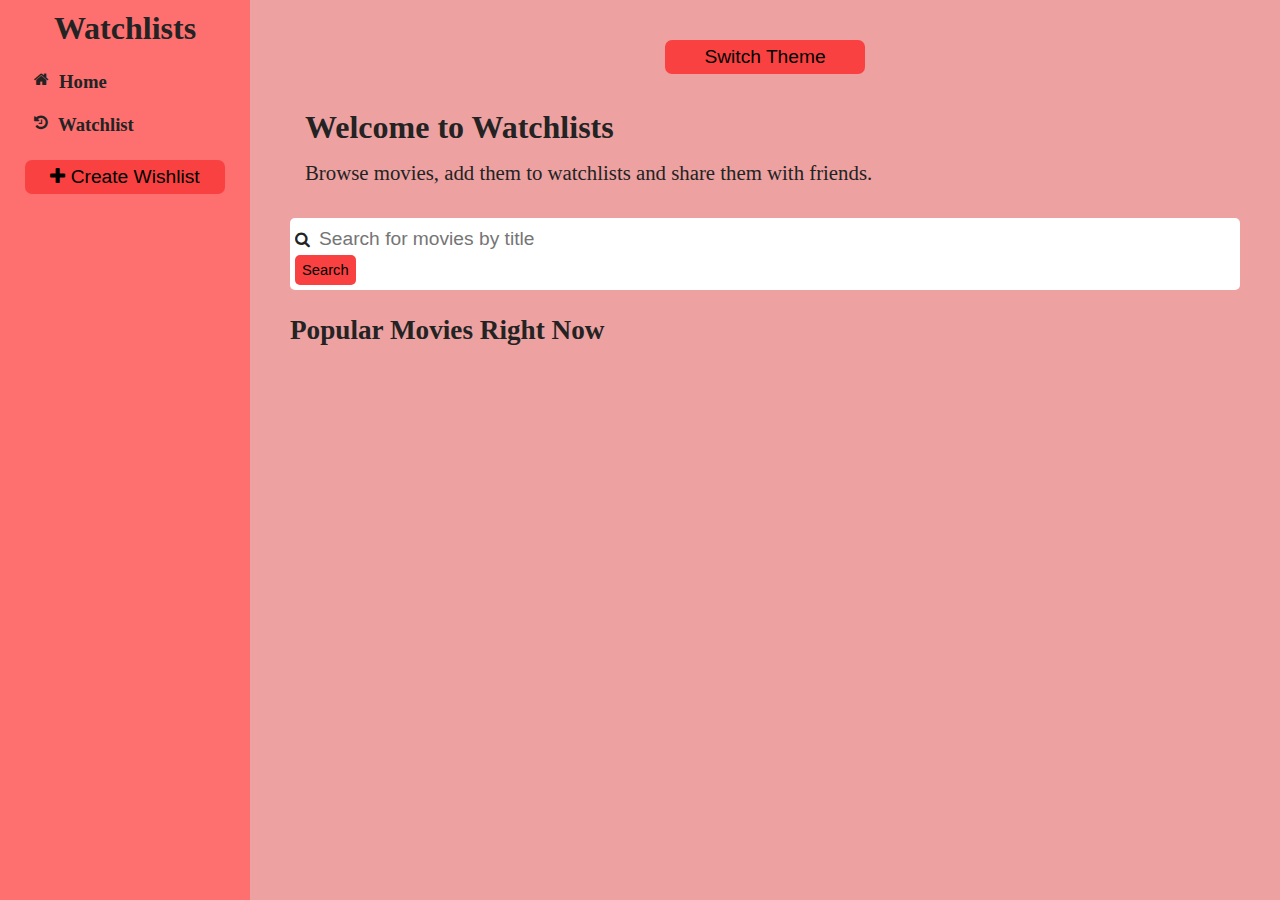
<file: index.html>
<!DOCTYPE html>
<html>
  <head>
    <title>Watchlists</title>
    <link
      rel="stylesheet"
      href="https://cdnjs.cloudflare.com/ajax/libs/font-awesome/4.7.0/css/font-awesome.min.css"
    />
    <link rel="stylesheet" href="style.css" />
    <link rel="icon" type="image/x-icon" href="favicon.png" />
    <meta name="viewport" content="width=device-width, initial-scale=1" />
  </head>
  <body class="light-theme">
    <div class="container">
      <aside class="sidebar">
        <h1 class="sidebar__heading">Watchlists</h1>
        <div class="links">
          <a href="index.html">
            <div class="link">
              <i class="fa fa-home"></i>
              <h3>Home</h3>
            </div>
          </a>
          <a href="display_watchlist.html">
            <div class="link">
              <i class="fa fa-history"></i>
              <h3>Watchlist</h3>
            </div>
          </a>
        </div>
        <a href="create_watchlist.html">
          <button type="button" class="btn btn__create__wishlist">
            <i class="fa fa-plus"></i> Create Wishlist
          </button>
        </a>
      </aside>
      <main class="main">
        <button type="button" class="btn btn_toggle_theme">Switch Theme</button>
        <div class="topnav">
          <div id="myLinks">
            <a href="index.html">Home</a>
            <a href="display_watchlist.html">Watchlist</a>
            <a href="create_watchlist.html">Create Wishlist</a>
          </div>
          <a href="#" class="icon">
            <i class="fa fa-bars toggle_sidebar"></i>
          </a>
        </div>

        <section class="intro">
          <h2 class="intro__heading">
            Welcome to <span class="intro__highlight">Watchlists</span>
          </h2>
          <p class="intro__text">
            Browse movies, add them to watchlists and share them with friends.
          </p>
        </section>
        <section class="search">
          <div class="input__field">
            <i class="fa fa-search"></i>
            <input
              type="text"
              placeholder="Search for movies by title"
              name="mainsearchInput"
              class="main__search__Input"
              id="main__search__Input"
            />
            <button type="button" class="btn search__button">Search</button>
          </div>
        </section>
        <section class="popular__movies__list">
          <h2 class="popular__heading">Popular Movies Right Now</h2>
          <div class="movies__list"></div>
        </section>
      </main>
    </div>
    <script type="text/javascript" src="./script.js"></script>
  </body>
</html>
</file>
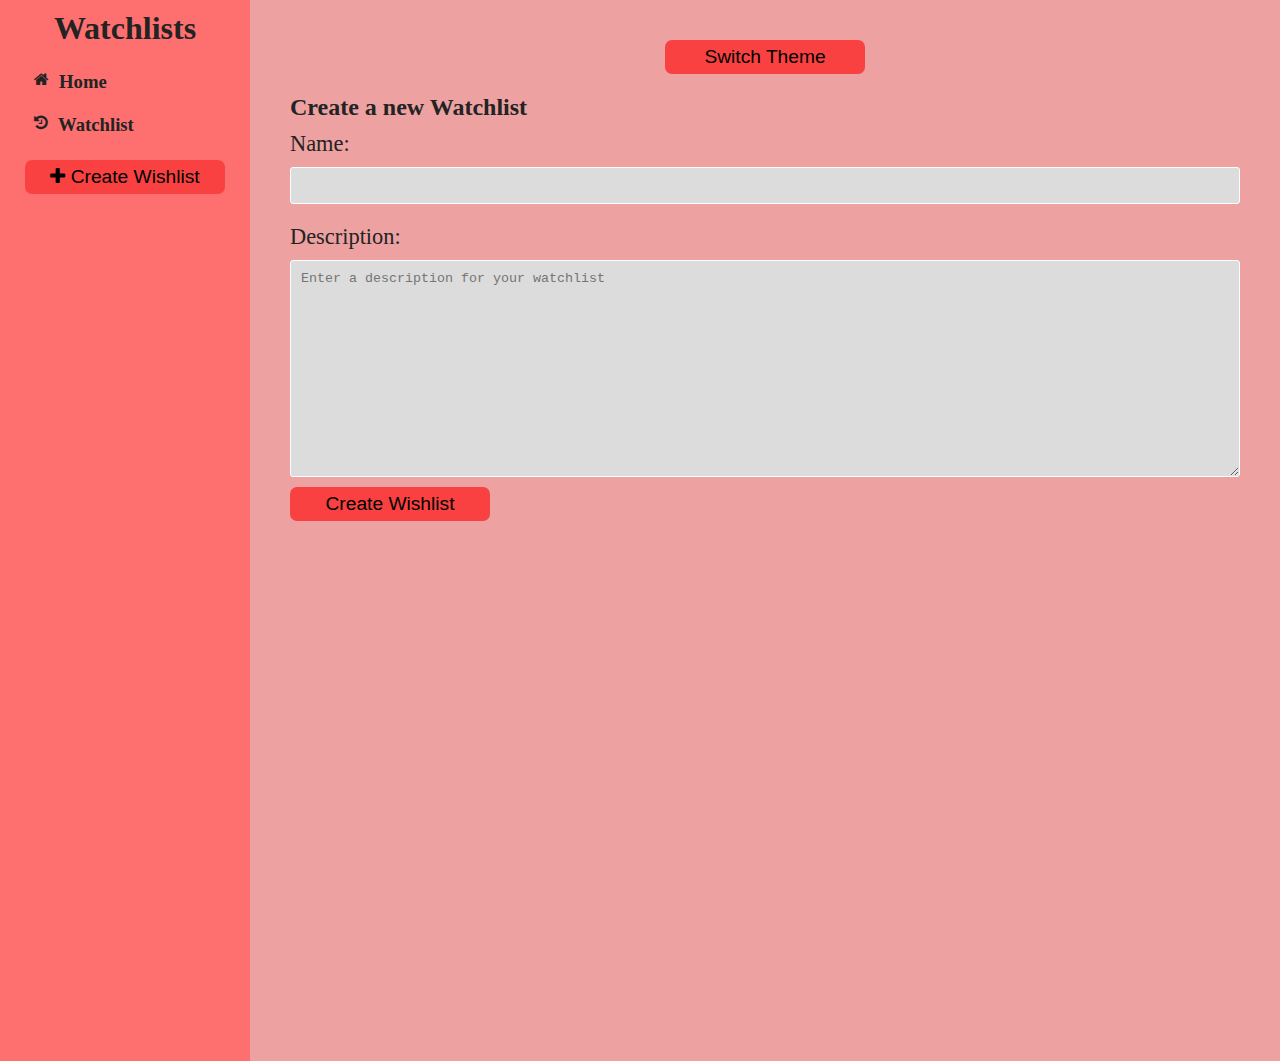
<file: create_watchlist.html>
<!DOCTYPE html>
<html>
  <head>
    <title>Watchlists</title>
    <link
      rel="stylesheet"
      href="https://cdnjs.cloudflare.com/ajax/libs/font-awesome/4.7.0/css/font-awesome.min.css"
    />
    <link rel="stylesheet" href="style.css" />
    <link rel="icon" type="image/x-icon" href="favicon.png" />
    <meta name="viewport" content="width=device-width, initial-scale=1" />
  </head>
  <body class="light-theme">
    <div class="container">
      <aside class="sidebar">
        <h1 class="sidebar__heading">Watchlists</h1>
        <div class="links">
          <a href="index.html">
            <div class="link">
              <i class="fa fa-home"></i>
              <h3>Home</h3>
            </div>
          </a>
          <a href="display_watchlist.html">
            <div class="link">
              <i class="fa fa-history"></i>
              <h3>Watchlist</h3>
            </div>
          </a>
        </div>
        <a href="create_watchlist.html">
          <button type="button" class="btn btn__create__wishlist">
            <i class="fa fa-plus"></i> Create Wishlist
          </button>
        </a>
      </aside>
      <main class="main">
        <button type="button" class="btn btn_toggle_theme">Switch Theme</button>
        <div class="topnav">
          <div id="myLinks">
            <a href="index.html">Home</a>
            <a href="display_watchlist.html">Watchlist</a>
            <a href="create_watchlist.html">Create Wishlist</a>
          </div>
          <a href="javascript:void(0);" class="icon">
            <i class="fa fa-bars toggle_sidebar"></i>
          </a>
        </div>
        <section class="add_form">
          <h2>Create a new Watchlist</h2>
          <form class="create_watchlist_form" onsubmit="return validateForm()">
            <label for="watchlist__name">Name:</label>
            <input type="text" name="watchlist__name" id="watchlist__name" />
            <label for="watchlist__description">Description:</label>
            <textarea
              name="watchlist__description"
              id="watchlist__description"
              rows="13"
              placeholder="Enter a description for your watchlist"
            ></textarea>
            <button
              type="submit"
              class="btn btn__create__wishlist watchlist_form_submit"
            >
              Create Wishlist
            </button>
          </form>
        </section>
      </main>
    </div>
    <script type="text/javascript" src="script.js"></script>
  </body>
</html>
</file>
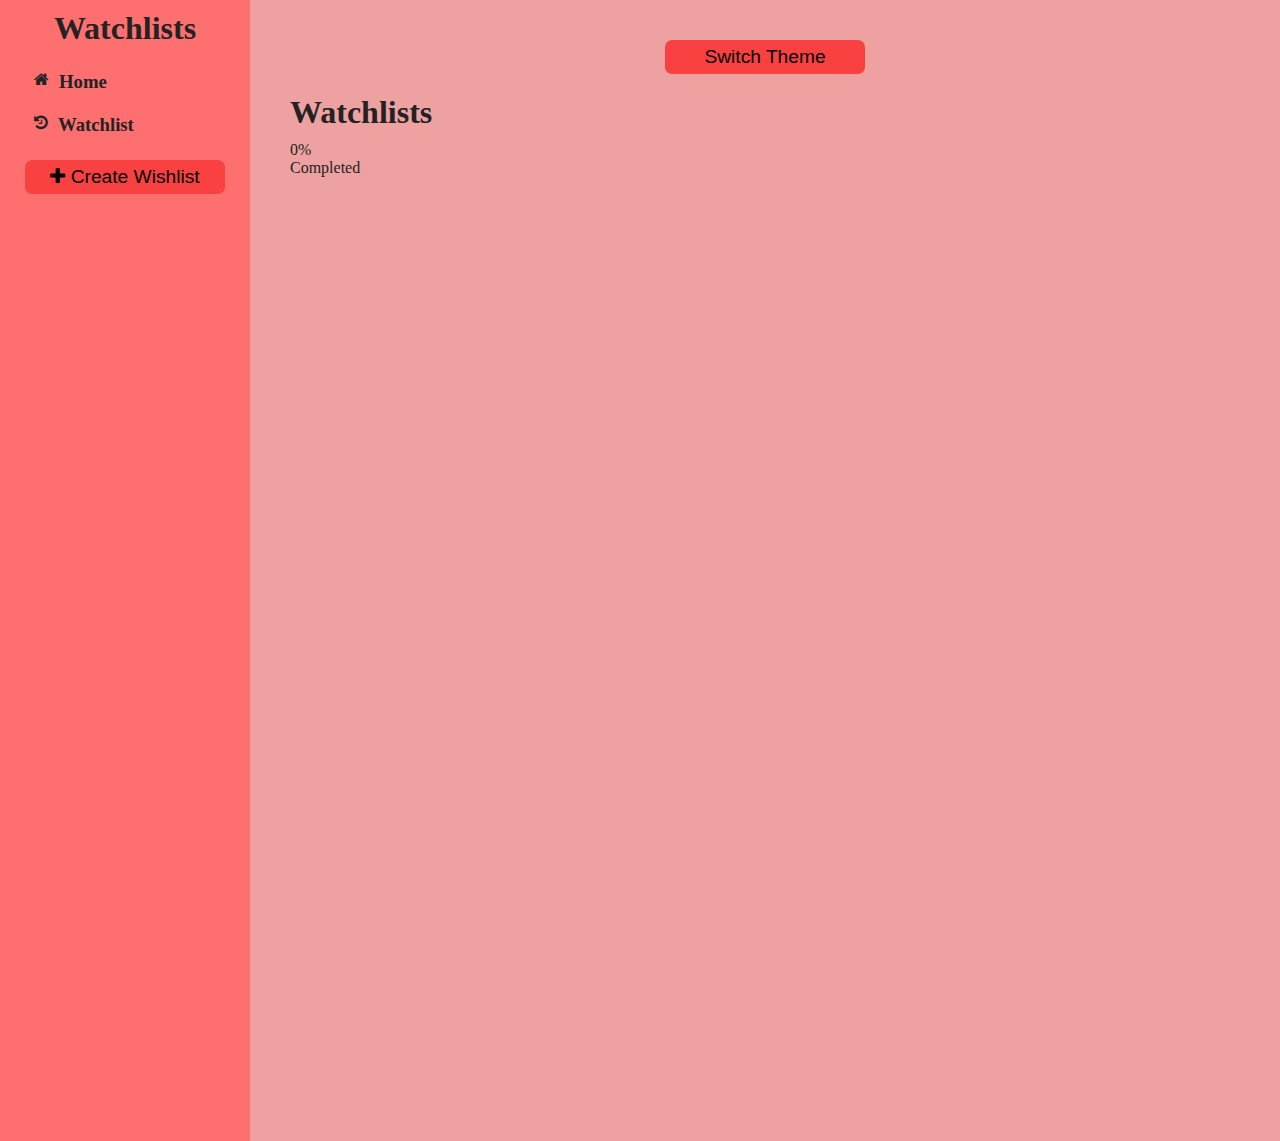
<file: display_watchlist.html>
<!DOCTYPE html>
<html>
  <head>
    <title>Watchlists</title>
    <link
      rel="stylesheet"
      href="https://cdnjs.cloudflare.com/ajax/libs/font-awesome/4.7.0/css/font-awesome.min.css"
    />
    <link rel="stylesheet" href="style.css" />
    <link rel="icon" type="image/x-icon" href="favicon.png" />
    <meta name="viewport" content="width=device-width, initial-scale=1" />
  </head>
  <body onload="displayWatchlists()" class="light-theme">
    <div class="container">
      <aside class="sidebar">
        <h1 class="sidebar__heading">Watchlists</h1>
        <div class="links">
          <a href="index.html">
            <div class="link">
              <i class="fa fa-home"></i>
              <h3>Home</h3>
            </div>
          </a>
          <a href="display_watchlist.html">
            <div class="link">
              <i class="fa fa-history"></i>
              <h3>Watchlist</h3>
            </div>
          </a>
        </div>
        <a href="create_watchlist.html">
          <button type="button" class="btn btn__create__wishlist">
            <i class="fa fa-plus"></i> Create Wishlist
          </button>
        </a>
      </aside>
      <main class="main">
        <button type="button" class="btn btn_toggle_theme">Switch Theme</button>
        <div class="topnav">
          <div id="myLinks">
            <a href="index.html">Home</a>
            <a href="display_watchlist.html">Watchlist</a>
            <a href="create_watchlist.html">Create Wishlist</a>
          </div>
          <a href="javascript:void(0);" class="icon">
            <i class="fa fa-bars toggle_sidebar"></i>
          </a>
        </div>
        <section class="watchlists_section">
          <h1>Watchlists</h1>
          <div class="watch_progress">
            <div class="watch_progress_bar"></div>
          </div>
          <div class="watchlists"></div>
        </section>
      </main>
    </div>
    <script type="text/javascript" src="./script.js"></script>
  </body>
</html>
</file>
<file: style.css>
:root {
    /*colors for dark theme*/
    --color-red: red;
    --color-gray: #414141;
    --color-black:#000000;
    --color-white: white;

    --color-dark-gray: #232323;
    --color-light-gray: #dcdcdc;
    --color-light-pink: lightpink;


    --gradient-red-black: linear-gradient(45deg, #ff0000, #000000);
    --gradient-light-red-black: linear-gradient(45deg, #eb7c7c, #484848);

    /*for light theme*/
    --color-light-red-dark: #fe7070; 
    --color-light-red-bright: #eda1a1; 
    --color-red-dark: #f94141;
}

*{
    margin: 0;
    padding: 0;
    box-sizing: border-box;
}
html,body{
    width: 100vw;
    height: 100vh;
}
body.dark-theme{
    color: var(--color-light-gray);
}
body.light-theme{
    color: var(--color-dark-gray);
}
.container{
    display: grid;
    grid-template-areas: 
        "sidebar main";
    grid-template-columns: 250px 1fr;
    grid-template-rows: auto 1fr auto;
    height: 100%;
    width: 100%;
}
a{
    text-decoration: none;
}
/*side bar*/
.topnav{
    display: none;
}

.sidebar{
    grid-area: sidebar;
    padding: 10px;
    display: flex;
    flex-direction: column;
    align-items: center;
    min-height: 100vh;
}
body.dark-theme .sidebar{
    background-color: var(--color-black);
}
body.light-theme .sidebar{
    background-color: var(--color-light-red-dark);
}
.sidebar__heading{
    font-size: xx-large;
    font-weight: bolder;
}
body.dark-theme .sidebar__heading{
    color: var(--color-red);
}
.input__field{
    margin-top: 18px;
    padding: 5px;
    border-radius: 5px;
}
body.dark-theme .input__field{
    border: 1px solid var(--color-gray);
    color: var(--color-gray);
}
body.light-theme .input__field {
    color: var(--color-dark-gray); 
    background-color: var(--color-white); 
}
.searchInput{
    border: 0;
    margin-left: 10px;
    padding: 5px;
}
body.dark-theme .sidebar__heading{
    background-color: var(--color-black);
}
.links{
    width: 100%;
    padding: 10px;
}
.link{
    display: flex;
    margin: 7px;
    padding: 7px;
    border-radius: 5px;
    cursor: pointer;
}
body.dark-theme .link{
    color: var(--color-white);
}
body.light-theme .link{
    color: var(--color-dark-gray);
}
body.dark-theme .link:hover{
    background-color: var(--color-dark-gray);
}
.link h3{
    margin-left: 10px;
}
.btn__create__wishlist,.btn_toggle_theme{
    width: 200px;
    padding: 6px;
    border: 0;
    font-size: 1.2em;
    border-radius: 7px;
    cursor: pointer;
}
body.dark-theme .btn__create__wishlist,.btn_toggle_theme{
    background-color: var(--color-red);
}
body.light-theme .btn__create__wishlist,body.light-theme .btn_toggle_theme{
    background-color: var(--color-red-dark);
}
body.dark-theme .btn__create__wishlist a{
    color: var(--color-black);
}
.btn_toggle_theme{
    display: block;
    margin: auto;
    margin-bottom: 20px;
}
/*main content*/
.main{
    grid-area: main;
    padding: 40px;
}
body.dark-theme .main{
    background-color: var(--color-dark-gray);
}
body.light-theme .main{
    background-color:var(--color-light-red-bright);
}
.intro{
    padding: 15px;
    border-radius: 6px;
}
body.dark-theme .intro{
    border: 1px solid var(--color-red);
}
.intro__heading{
    font-size: 2em;
}
body.dark-theme  .intro__highlight{
    color: var(--color-red);
}
.intro__text{
    margin-top: 15px;
    font-size: 1.3em;
}
.main__search__Input{
    width: 93%;
    padding: 5px;
    font-size: 1.2em;
    border: 0;
}
body.dark-theme .main__search__Input{
    background-color: var(--color-dark-gray);
    color: var(--color-white);
}
.search__button{
    padding: 7px;
    font-size: 0.92rem;
    border: 0;
    cursor: pointer;
    border-radius: 5px;
}
body.dark-theme .search__button{
    background-color: var(--color-red);
}
body.light-theme .search__button{
    background-color: var(--color-red-dark);
}
/*popular movies*/
.popular__movies__list{
    margin-top: 25px;
}
.popular__heading{
    margin-bottom: 25px;
    font-size: 1.7em;
}
.movies__list{
    display: grid;
    grid-template-columns: repeat(auto-fill,minmax(200px,1fr));
    gap:20px;
}
.movie{
    display: flex;
    flex-direction: column;
    justify-content: space-between;
    position: relative;
    transition: transform 0.5s;
}
body.dark-theme .movie{
    border: 1px solid var(--color-white);
}
body.light-theme .movie{
    border: 1px solid var(--color-dark-gray);
}
body.dark-theme .movie:hover{
    transform: scale(1.1);
}
.movie__image{
    width: 100%;
    aspect-ratio: 9/ 14;
}
.movie__text{
    padding: 10px;
}
.movie__icon{
    position: absolute;
    top: 0;
    padding: 10px;
    border-radius: 3px;
    cursor: pointer;
}
body.dark-theme .movie__icon{
    background-color: var(--color-gray);
}
body.light-theme .movie__icon{
    background-color: var(--color-white);
}
/*the create_watchlist*/
.create_watchlist_form{
    display: flex;
    flex-direction: column;
    min-height: 100vh;
}
#watchlist__name,#watchlist__description{
    min-height: 30px;
    border-radius: 3px;
    margin: 10px 0;
    padding: 10px;
}
body.dark-theme #watchlist__name,body.dark-theme #watchlist__description{
    color: white;
    background-color: var(--color-gray);
    border: 1px solid var(--color-white);
}
body.light-theme #watchlist__name,body.light-theme #watchlist__description{
    color: var(--color-black);
    background-color: var(--color-light-gray);
    border: 1px solid var(--color-white);
}
label{
    margin-top: 10px;
    font-size: 1.4em;
}
/*display watchlist*/
.watchlists{
    margin-top: 20px;
    min-height: 100vh;
    display: grid;
    grid-template-columns: repeat(auto-fill,minmax(200px,1fr));
    gap:20px;
}
.watch_progress{
    margin: 10px 0px;
    border-radius: 5px;
}
body.dark-theme .watch_progress{
    border: 1px solid var(--color-white);
}
.watch_progress_bar{
    /* width:0%; */
    height: 40px;
}
body.dark-theme .watch_progress_bar{
    background-color: var(--color-red);
}
.watchlistItem {
    padding: 15px; 
    border-radius: 8px; 
    display: flex;
    flex-direction: column;
    position: relative;
    transition: transform 0.3s, box-shadow 0.3s; 
    cursor: pointer; 
}
body.dark-theme .watchlistItem{
    border: 1px solid var(--color-gray); 
    background-color: var(--color-dark-gray); 
    box-shadow: 0 4px 8px rgba(0, 0, 0, 0.2); 
}
body.light-theme .watchlistItem{
    border: 1px solid var(--color-dark-gray); 
    background-color: var(--color-light-red-bright); 
    box-shadow: 0 4px 8px rgba(0, 0, 0, 0.2); 
}
body.dark-theme .watchlistItem:hover {
    transform: translateY(-5px); 
}
body.dark-theme .watchlistItem:hover {
    box-shadow: 0 8px 12px rgba(0, 0, 0, 0.3); 
    background-color: #2a2929; 
}
.watchlist_btns{
    margin: 10px 0px;
    width: 100%;
    display: flex;
    flex-wrap: wrap;
    justify-content: space-between;
}
.btn_watchlist{
    margin: 5px 0px;
    border: 0;
    padding: 7px;
    border-radius: 50px;
    cursor: pointer;
    transition: transform 0.3s, box-shadow 0.3s, background 0.3s;
}
body.dark-theme .btn_watchlist{
    background: var(--gradient-red-black);
    box-shadow: 0px 4px 6px rgba(0, 0, 0, 0.2);
    color: var(--color-white);
}
body.light-theme .btn_watchlist{
    background: var(--gradient-light-red-black);
    color: var(--color-black);
}
body.dark-theme .btn_watchlist:hover{
    transform: translateY(-4px);
}
body.dark-theme .btn_watchlist:hover{
    background: linear-gradient(45deg, #e60000, #1a1a1a);
    box-shadow: 0px 8px 12px rgba(0, 0, 0, 0.3);
}
.movies_in_watchlist{
    list-style-type: none;
}
.watchlist__dropdown{
    display: none;
    position: absolute;
    top:40px;
    left:0;
    transition: all 0.4s;
}
body.dark-theme .watchlist__dropdown:hover{
    transform: translateY(-2px);
    transition: all 0.4s;
}
body.dark-theme .watchlist__dropdown:hover{
    box-shadow: 2px 2px 5px -1px rgba(0, 0, 0, 0.35);
}
.watchlist__dropdown_select {
    width: 100%; 
    padding: 10px; 
    font-size: 1em; 
    border-radius: 5px; 
    cursor: pointer; 
    transition: all 0.3s ease; 
}
body.dark-theme .watchlist__dropdown_select {
    background-color: var(--color-dark-gray); 
    color: var(--color-white); 
    border: 1px solid var(--color-gray);
}
body.dark-theme .watchlist__dropdown_select:hover {
    background-color: var(--color-dark-gray);
    border-color: var(--color-white); 
}
.watchedMovie{
    text-decoration: line-through;
}
/* Balloon Styles */
body.dark-theme .balloon {
    position: fixed;
    bottom: -50px;
    width: 40px;
    height: 50px;
    border-radius: 50%;
    border-radius: 50%;
    opacity: 0.8;
    animation: float 6s ease-in infinite;
}
body.dark-theme .balloon{
    background-color: var(--color-red);
}
body.dark-theme .balloon:nth-child(even) {
    background-color: white;
}
body.dark-theme .balloon:nth-child(odd) {
    background-color: red;
}
@keyframes float {
    0% {
      transform: translateY(0) scale(0.9);
      opacity: 1;
    }
    50% {
      transform: translateY(-200vh) scale(1.1);
      opacity: 0.6;
    }
    100% {
      transform: translateY(-300vh) scale(1.2);
      opacity: 0;
    }
}
@media screen and (max-width:768px) {
    .sidebar{
        display: none;
    }
    .topnav{
        display: block;
        text-align: right;
        padding: 20px;
    }
    .topnav #myLinks {
        display: none;
    }
    .toggle_sidebar{
        width: 100%;
    }
    .topnav a{
       text-decoration:none ;
       color: white;
       padding: 14px 16px;
       text-decoration: none;
       font-size: 17px;
       display: block;
       width: 100%;
    }

    .topnav a:hover {
        background-color: #ddd;
        color: black;
      }
    .container{
        grid-template-areas: 
        "main";
    grid-template-columns: 1fr;
    }
    .main{
        width: 100vw;
    }
}
</file>
